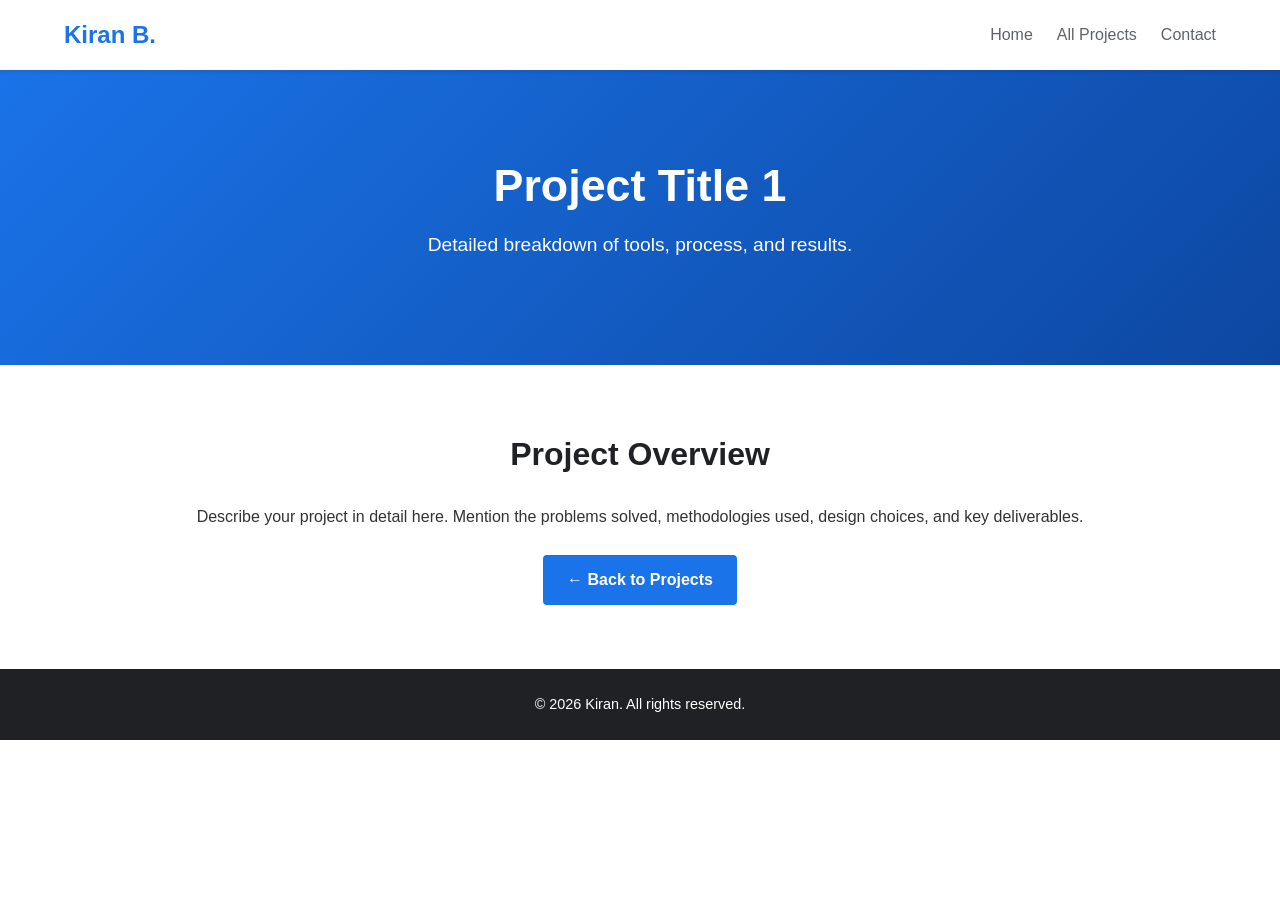
<file: project1.html>
<!DOCTYPE html>
<html lang="en">
<head>
  <meta charset="UTF-8">
  <meta name="viewport" content="width=device-width, initial-scale=1.0">
  <title>Project 1 | Kiran</title>
  <link rel="stylesheet" href="style.css">
</head>
<body>

  <!-- Navigation Bar -->
  <nav class="navbar">
    <div class="logo">Kiran B.</div>
    <ul class="nav-links">
      <li><a href="index.html#home">Home</a></li>
      <li><a href="index.html#projects">All Projects</a></li>
      <li><a href="index.html#contact">Contact</a></li>
    </ul>
  </nav>

  <!-- Project Detail Header -->
  <header class="hero">
    <div class="hero-content">
      <h1>Project Title 1</h1>
      <p>Detailed breakdown of tools, process, and results.</p>
    </div>
  </header>

  <!-- Content Section -->
  <section class="section">
    <h2>Project Overview</h2>
    <p>Describe your project in detail here. Mention the problems solved, methodologies used, design choices, and key deliverables.</p>
    
    <br>
    <a href="index.html#projects" class="btn" style="background:#1a73e8; color:white;">&larr; Back to Projects</a>
  </section>

  <!-- Footer -->
  <footer>
    <p>&copy; 2026 Kiran. All rights reserved.</p>
  </footer>

</body>
</html>
</file>
<file: style.css>
* {
  margin: 0;
  padding: 0;
  box-sizing: border-box;
  font-family: -apple-system, BlinkMacSystemFont, "Segoe UI", Roboto, Arial, sans-serif;
}

body {
  color: #333;
  line-height: 1.6;
  background-color: #ffffff;
}

/* Navbar */
.navbar {
  display: flex;
  justify-content: space-between;
  align-items: center;
  padding: 1rem 5%;
  background-color: #ffffff;
  box-shadow: 0 2px 4px rgba(0,0,0,0.1);
  position: sticky;
  top: 0;
  z-index: 1000;
}

.logo {
  font-size: 1.5rem;
  font-weight: bold;
  color: #1a73e8;
}

.nav-links {
  list-style: none;
  display: flex;
  gap: 1.5rem;
}

.nav-links a {
  text-decoration: none;
  color: #5f6368;
  font-weight: 500;
  transition: color 0.2s ease;
}

.nav-links a:hover {
  color: #1a73e8;
}

/* Hero Header */
.hero {
  background: linear-gradient(135deg, #1a73e8, #0d47a1);
  color: white;
  text-align: center;
  padding: 5rem 1rem;
}

.hero h1 {
  font-size: 2.8rem;
  margin-bottom: 0.5rem;
}

.hero p {
  font-size: 1.2rem;
  margin-bottom: 1.5rem;
}

/* Buttons */
.btn {
  display: inline-block;
  background-color: #ffffff;
  color: #1a73e8;
  padding: 0.75rem 1.5rem;
  border-radius: 4px;
  text-decoration: none;
  font-weight: bold;
  transition: background-color 0.2s ease;
}

.btn:hover {
  background-color: #f1f3f4;
}

/* Sections */
.section {
  padding: 4rem 10%;
  text-align: center;
}

.gray-bg {
  background-color: #f8f9fa;
}

.section h2 {
  font-size: 2rem;
  margin-bottom: 1.5rem;
  color: #202124;
}

/* Grid Layout for 8 Cards */
.grid {
  display: grid;
  grid-template-columns: repeat(auto-fit, minmax(280px, 1fr));
  gap: 2rem;
  margin-top: 2rem;
}

/* Custom Green Card Design */
.card {
  display: flex;
  flex-direction: column;
  background: #00a86b;
  border-radius: 16px;
  overflow: hidden;
  text-decoration: none;
  box-shadow: 0 4px 12px rgba(0, 0, 0, 0.08);
  transition: transform 0.25s ease, box-shadow 0.25s ease;
  cursor: pointer;
  width: 100%;
}

.card:hover {
  transform: translateY(-6px);
  box-shadow: 0 8px 24px rgba(0, 0, 0, 0.15);
}

/* Card Image Section (Strict Responsive Boundaries) */
.card-image {
  width: 100%;
  aspect-ratio: 1 / 1;
  overflow: hidden;
  background-color: #00a86b;
  display: flex;
  align-items: center;
  justify-content: center;
}

.card-image img {
  width: 100%;
  max-width: 100%;
  height: 100%;
  object-fit: cover;
  display: block;
}

/* Card Bottom Text Section */
.card-footer {
  padding: 1.25rem 1.5rem;
  display: flex;
  justify-content: space-between;
  align-items: center;
  background: #00a86b;
  color: #ffffff;
}

.card-text {
  text-align: left;
}

.card-text h3 {
  font-size: 1.35rem;
  font-weight: 700;
  color: #ffffff;
  margin-bottom: 0.2rem;
  letter-spacing: 0.5px;
}

.card-text p {
  font-size: 1rem;
  color: rgba(255, 255, 255, 0.9);
  font-weight: 400;
}

.card-arrow {
  font-size: 1.8rem;
  color: #ffffff;
  font-weight: 300;
  transition: transform 0.2s ease;
}

.card:hover .card-arrow {
  transform: translateX(4px);
}

/* Global Responsive Fix for All Images */
img {
  max-width: 100%;
  height: auto;
}

/* Footer */
footer {
  background: #202124;
  color: white;
  text-align: center;
  padding: 1.5rem;
  font-size: 0.9rem;
}
</file>
